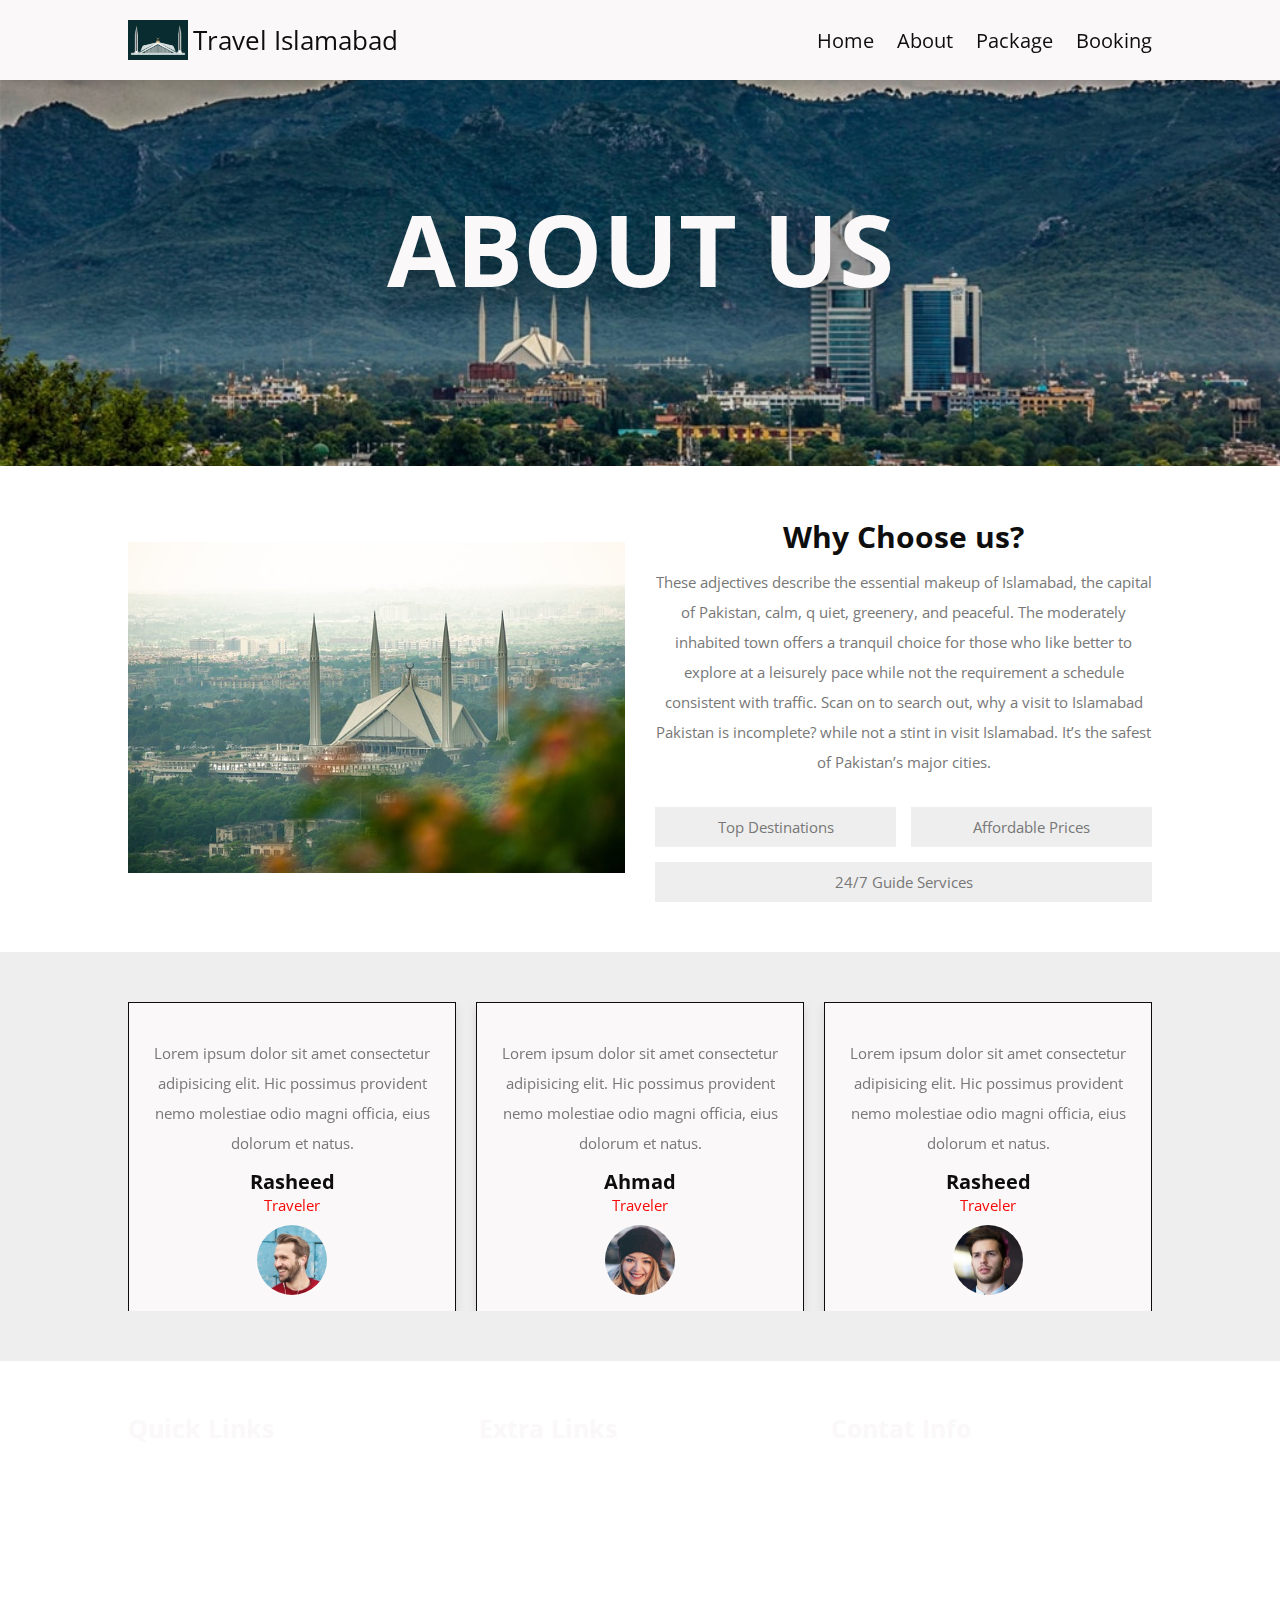
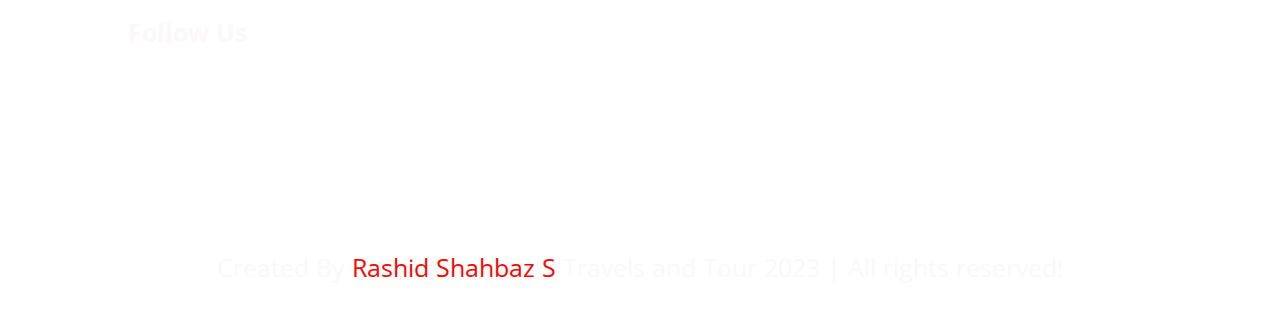
<file: about.html>
<!DOCTYPE html>
<html lang="en">

<head>
    <meta charset="UTF-8">
    <meta http-equiv="X-UA-Compatible" content="IE=edge">
    <meta name="viewport" content="width=device-width, initial-scale=1.0">
    <title>About</title>

    <!-- custom CSS file link -->
    <link rel="stylesheet" href="Travel & Tour.css">

    <!-- custom font awesome cdn link -->
    <link rel="stylesheet" href="https://cdnjs.cloudflare.com/ajax/libs/font-awesome/6.2.1/css/all.min.css"
        integrity="sha512-MV7K8+y+gLIBoVD59lQIYicR65iaqukzvf/nwasF0nqhPay5w/9lJmVM2hMDcnK1OnMGCdVK+iQrJ7lzPJQd1w=="
        crossorigin="anonymous" referrerpolicy="no-referrer" />

    <!-- custom swiper css cdn link -->

    <link rel="stylesheet" href="https://cdn.jsdelivr.net/npm/swiper@9/swiper-bundle.min.css" />
    <link href="
    https://cdn.jsdelivr.net/npm/swiper@9.0.2/swiper-bundle.min.css
    " rel="stylesheet">


</head>

<body>

    <!-- header section start -->
    <section class="header">
        <a href="index.html" class="logo">
            <img src="images/logo.webp" alt="">Travel Islamabad
        </a>

        <nav class="navbar">
            <a href="index.html">Home</a>
            <a href="about.html">About</a>
            <a href="package.html">Package</a>
            <a href="booking.html">Booking</a>
        </nav>
        <div id="menu-btn" class="fas fa-bars">

        </div>
    </section>
    <!-- header section end -->

    <div class="heading" style="background:url(images/header-bg-1.png) no-repeat">
        <h1>About us</h1>
    </div>


    <!-- about Sction start -->
    <section class="about">
        <div class="image">
            <img src="images/about-img.jpg" alt="">
        </div>
        <div class="content">
            <h3>Why Choose us?</h3>
            <p>These adjectives describe the essential makeup of Islamabad, the capital of Pakistan, calm, q
                uiet, greenery, and peaceful. The moderately inhabited town offers a tranquil choice for those who like better to explore at a leisurely pace while not the requirement a schedule consistent with traffic. Scan on to search out, 
                why a visit to Islamabad Pakistan is incomplete? while not a stint in visit Islamabad.
                 It’s the safest of Pakistan’s major cities.</p>
            <div class="icons-container">
                <div class="icons">
                    <i class="fa-solid fa-map"></i>
                    <span>Top Destinations</span>
                </div>
                <div class="icons">
                    <i class="fa-solid fa-hand-holding-dollar"></i>
                    <span>Affordable Prices</span>
                </div>
                <div class="icons">
                    <!-- <i class="fa-solid fa-user-headset"></i> -->
                    <i class="fa-solid fa-headset"></i>
                    <span>24/7 Guide Services</span>
                </div>
            </div>
        </div>
    </section>
    <!-- about Sction end -->

    <!-- reviews section starts  -->

    <!-- Swiper -->
    <section class="reviews">
        <div class="swiper reviews-slider">
            <div class="swiper-wrapper">
                <div class="swiper-slide slide">
                    <div class="stars">
                        <i class="fa-solid fa-star"></i>
                        <i class="fa-solid fa-star"></i>
                        <i class="fa-solid fa-star"></i>
                        <i class="fa-solid fa-star"></i>
                        <i class="fa-regular fa-star"></i>
                    </div>
                    <p>Lorem ipsum dolor sit amet consectetur adipisicing elit. Hic possimus provident nemo molestiae
                        odio magni officia, eius dolorum et natus.</p>
                    <h3>Rasheed</h3>
                    <span>Traveler</span>
                    <img src="images/pic-1.png" alt="">
                </div>
                <div class="swiper-slide slide">
                    <div class="stars">
                        <i class="fa-solid fa-star"></i>
                        <i class="fa-solid fa-star"></i>
                        <i class="fa-solid fa-star"></i>
                        <i class="fa-solid fa-star"></i>
                        <i class="fa-solid fa-star-half-stroke"></i>
                    </div>
                    <p>Lorem ipsum dolor sit amet consectetur adipisicing elit. Hic possimus provident nemo molestiae
                        odio magni officia, eius dolorum et natus.</p>
                    <h3>Ahmad</h3>
                    <span>Traveler</span>
                    <img src="images/pic-2.png" alt="">
                </div>
                <div class="swiper-slide slide">
                    <div class="stars">
                        <i class="fa-solid fa-star"></i>
                        <i class="fa-solid fa-star"></i>
                        <i class="fa-solid fa-star"></i>
                        <i class="fa-solid fa-star"></i>
                        <i class="fa-solid fa-star"></i>
                    </div>
                    <p>Lorem ipsum dolor sit amet consectetur adipisicing elit. Hic possimus provident nemo molestiae
                        odio magni officia, eius dolorum et natus.</p>
                    <h3>Rasheed</h3>
                    <span>Traveler</span>
                    <img src="images/pic-3.png" alt="">
                </div>
                <div class="swiper-slide slide">
                    <div class="stars">
                        <i class="fa-solid fa-star"></i>
                        <i class="fa-solid fa-star"></i>
                        <i class="fa-solid fa-star"></i>
                        <i class="fa-solid fa-star"></i>
                        <i class="fa-solid fa-star-half-stroke"></i>
                    </div>
                    <p>Lorem ipsum dolor sit amet consectetur adipisicing elit. Hic possimus provident nemo molestiae
                        odio magni officia, eius dolorum et natus.</p>
                    <h3>Amir</h3>
                    <span>Traveler</span>
                    <img src="images/pic-4.png" alt="">
                </div>
                <div class="swiper-slide slide">
                    <div class="stars">
                        <i class="fa-solid fa-star"></i>
                        <i class="fa-solid fa-star"></i>
                        <i class="fa-solid fa-star"></i>
                        <i class="fa-solid fa-star"></i>
                        <i class="fa-solid fa-star"></i>
                    </div>
                    <p>Lorem ipsum dolor sit amet consectetur adipisicing elit. Hic possimus provident nemo molestiae
                        odio magni officia, eius dolorum et natus.</p>
                    <h3>Aslam</h3>
                    <span>Traveler</span>
                    <img src="images/pic-5.png" alt="">
                </div>
                <div class="swiper-slide slide">
                    <div class="stars">
                        <i class="fa-solid fa-star"></i>
                        <i class="fa-solid fa-star"></i>
                        <i class="fa-solid fa-star"></i>
                        <i class="fa-solid fa-star"></i>
                        <i class="fa-solid fa-star"></i>
                    </div>
                    <p>Lorem ipsum dolor sit amet consectetur adipisicing elit. Hic possimus provident nemo molestiae
                        odio magni officia, eius dolorum et natus.</p>
                    <h3>Rasheed</h3>
                    <span>Traveler</span>
                    <img src="images/pic-3.png" alt="">
                </div>
                <div class="swiper-slide slide">
                    <div class="stars">
                        <i class="fa-solid fa-star"></i>
                        <i class="fa-solid fa-star"></i>
                        <i class="fa-solid fa-star"></i>
                        <i class="fa-solid fa-star"></i>
                        <i class="fa-solid fa-star-half-stroke"></i>
                    </div>
                    <p>Lorem ipsum dolor sit amet consectetur adipisicing elit. Hic possimus provident nemo molestiae
                        odio magni officia, eius dolorum et natus.</p>
                    <h3>Asim</h3>
                    <span>Traveler</span>
                    <img src="images/pic-6.png" alt="">
                </div>
            </div>
            <div class="swiper-pagination"></div>
        </div>
    </section>




    <!-- footer Section start -->
    <section class="footer">
        <div class="box-container">
            <div class="box">
                <h3>Quick Links</h3>
                <a href="index.html"><i class="fa-solid fa-angles-right"></i>Home</a>
                <a href="about.html"><i class="fa-solid fa-angles-right"></i>About</a>
                <a href="package.html"><i class="fa-solid fa-angles-right"></i>Package</a>
                <a href="booking.html"><i class="fa-solid fa-angles-right"></i>Booking</a>
            </div>
            <div class="box">
                <h3>Extra Links</h3>
                <a href="#"><i class="fa-solid fa-angles-right"></i>Ask Quesions</a>
                <a href="#"><i class="fa-solid fa-angles-right"></i>About Us</a>
                <a href="#"><i class="fa-solid fa-angles-right"></i>Privacy Ploicy</a>
                <a href="#"><i class="fa-solid fa-angles-right"></i>Terms of Use</a>
            </div>
            <div class="box">
                <h3>Contat Info</h3>
                <a href="#"><i class="fa-solid fa-phone"></i> +92-3012345678</a>
                <a href="#"><i class="fa-solid fa-phone"></i> +92-3087654321</a>
                <a href="#"><i class="fa-solid fa-envelope"></i> travels@islamabad.com</a>
                <a href="#"><i class="fa-solid fa-location-dot"></i> Islamabad, Pakistan - 44000</a>
            </div>
            <div class="box">
                <h3>Follow Us</h3>
                <a href="#"><i class="fa-brands fa-facebook"></i> Facebook</a>
                <a href="#"><i class="fa-brands fa-square-twitter"></i> Twitter</a>
                <a href="#"><i class="fa-brands fa-linkedin"></i> Linkedin</a>
                <a href="#"><i class="fa-brands fa-square-instagram"></i> Instagram</a>
            </div>
        </div>

        <div class="credit">
            Created By <span>Rashid Shahbaz S</span> <i class="fa-regular fa-copyright"></i> Travels and Tour 2023
            | All rights reserved!
        </div>
    </section>
    <!-- footer Section end -->

    <!-- custom swiper javascript cdn link -->
    <script src="https://cdn.jsdelivr.net/npm/swiper@9/swiper-bundle.min.js"></script>

    <!-- custom javascript file link -->
    <script src="Travel & Tour.js"></script>


</body>

</html>
</file>
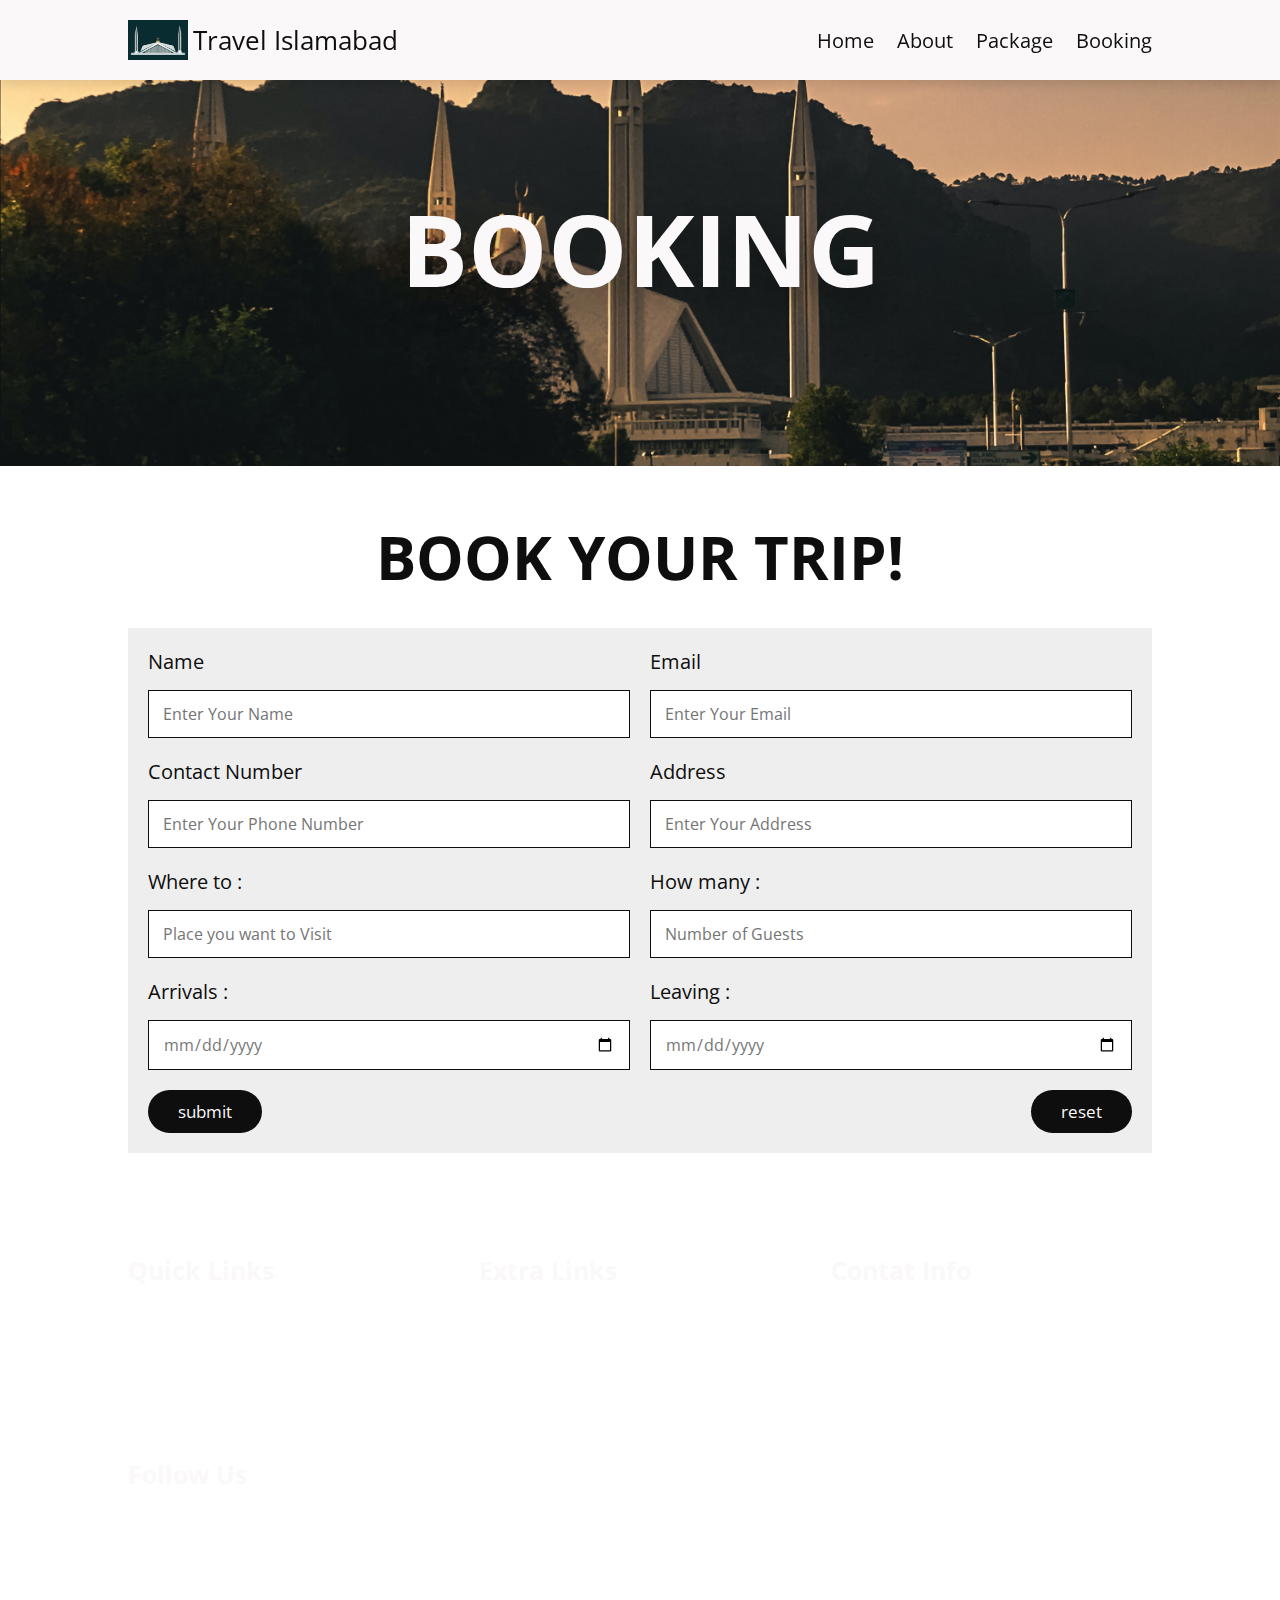
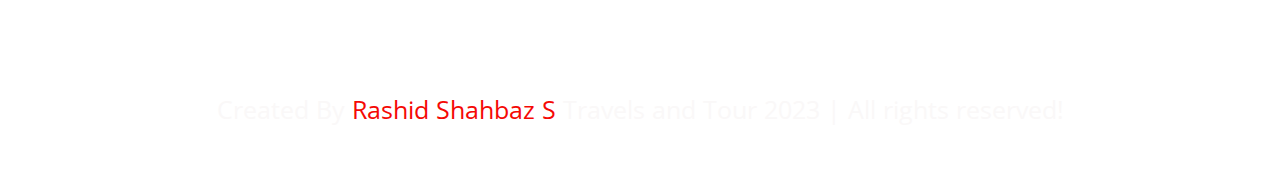
<file: booking.html>
<!DOCTYPE html>
<html lang="en">
<head>
    <meta charset="UTF-8">
    <meta http-equiv="X-UA-Compatible" content="IE=edge">
    <meta name="viewport" content="width=device-width, initial-scale=1.0">
    <title>Booking</title>

    <!-- custom CSS file link -->
    <link rel="stylesheet" href="Travel & Tour.css">

    <!-- custom font awesome cdn link -->
    <link rel="stylesheet" href="https://cdnjs.cloudflare.com/ajax/libs/font-awesome/6.2.1/css/all.min.css" integrity="sha512-MV7K8+y+gLIBoVD59lQIYicR65iaqukzvf/nwasF0nqhPay5w/9lJmVM2hMDcnK1OnMGCdVK+iQrJ7lzPJQd1w==" crossorigin="anonymous" referrerpolicy="no-referrer" />

    <!-- custom swiper css cdn link -->
    <link rel="stylesheet" href="https://cdn.jsdelivr.net/npm/swiper@8/swiper-bundle.min.css"/>
    

</head>
<body>
   
    <!-- header section start -->
    <section class="header">
        <a href="index.html" class="logo">
            <img src="images/logo.webp" alt="">Travel Islamabad
        </a>
        <nav class="navbar">
            <a href="index.html">Home</a>
            <a href="about.html">About</a>
            <a href="package.html">Package</a>
            <a href="booking.html">Booking</a>
        </nav>
        <div id="menu-btn" class="fas fa-bars">

        </div>
    </section>
    <!-- header section end -->

    <div class="heading" style="background:url(images/header-bg-3.jpg) no-repeat">
        <h1>Booking</h1>
    </div>

    <!-- booking section start -->
    <section class="booking">
        <h1 class="heading-title">Book Your Trip!</h1>
        <form action="book_form.html" method="POST" class="book-form">
            <div class="flex">
                <div class="inputBox">
                    <span>Name</span>
                    <input type="text" name="name" id="" placeholder="Enter Your Name">
                </div>
                <div class="inputBox">
                    <span>Email</span>
                    <input type="email" name="email" id="" placeholder="Enter Your Email">
                </div>
                <div class="inputBox">
                    <span>Contact Number</span>
                    <input type="number" name="phone" id="" placeholder="Enter Your Phone Number">
                </div>
                <div class="inputBox">
                    <span>Address</span>
                    <input type="text" name="address" id="" placeholder="Enter Your Address">
                </div>
                <div class="inputBox">
                    <span>Where to :</span>
                    <input type="text" name="location" id="" placeholder="Place you want to Visit">
                </div>
                <div class="inputBox">
                    <span>How many :</span>
                    <input type="number" name="guests" id="" placeholder="Number of Guests">
                </div>
                <div class="inputBox">
                    <span>Arrivals :</span>
                    <input type="date" name="arrivals" id="">
                </div>
                <div class="inputBox">
                    <span>Leaving :</span>
                    <input type="date" name="leaving" id="">
                </div>
            </div>
            <div class="formBtn">
                <input type="submit" value="submit" class="btn" name="submit" >
                <input type="reset" value="reset" class="btn">
            </div>
        </form>
    </section>
    <!-- booking section end -->



    <!-- footer Section start -->
    <section class="footer">
        <div class="box-container">
            <div class="box">
                <h3>Quick Links</h3>
                <a href="index.html"><i class="fa-solid fa-angles-right"></i>Home</a>
                <a href="about.html"><i class="fa-solid fa-angles-right"></i>About</a>
                <a href="package.html"><i class="fa-solid fa-angles-right"></i>Package</a>
                <a href="booking.html"><i class="fa-solid fa-angles-right"></i>Booking</a>
            </div>
            <div class="box">
                <h3>Extra Links</h3>
                <a href="#"><i class="fa-solid fa-angles-right"></i>Ask Quesions</a>
                <a href="#"><i class="fa-solid fa-angles-right"></i>About Us</a>
                <a href="#"><i class="fa-solid fa-angles-right"></i>Privacy Ploicy</a>
                <a href="#"><i class="fa-solid fa-angles-right"></i>Terms of Use</a>
            </div>
            <div class="box">
                <h3>Contat Info</h3>
                <a href="#"><i class="fa-solid fa-phone"></i> +92-3012345678</a>
                <a href="#"><i class="fa-solid fa-phone"></i> +92-3087654321</a>
                <a href="#"><i class="fa-solid fa-envelope"></i> travels@islamabad.com</a>
                <a href="#"><i class="fa-solid fa-location-dot"></i> Islamabad, Pakistan - 44000</a>
            </div>
            <div class="box">
                <h3>Follow Us</h3>
                <a href="#"><i class="fa-brands fa-facebook"></i> Facebook</a>
                <a href="#"><i class="fa-brands fa-square-twitter"></i> Twitter</a>
                <a href="#"><i class="fa-brands fa-linkedin"></i> Linkedin</a>
                <a href="#"><i class="fa-brands fa-square-instagram"></i> Instagram</a>
            </div>
        </div>

        <div class="credit">
            Created By <span>Rashid Shahbaz S</span> <i class="fa-regular fa-copyright"></i> Travels and Tour 2023
            | All rights reserved!
        </div>
    </section>
    <!-- footer Section end -->


    <!-- custom javascript file link -->
    <script src="Travel & Tour.js"></script>

    <!-- custom swiper javascript cdn link -->
    <script src="https://cdn.jsdelivr.net/npm/swiper@8/swiper-bundle.min.js"></script>

</body>
</html>
</file>
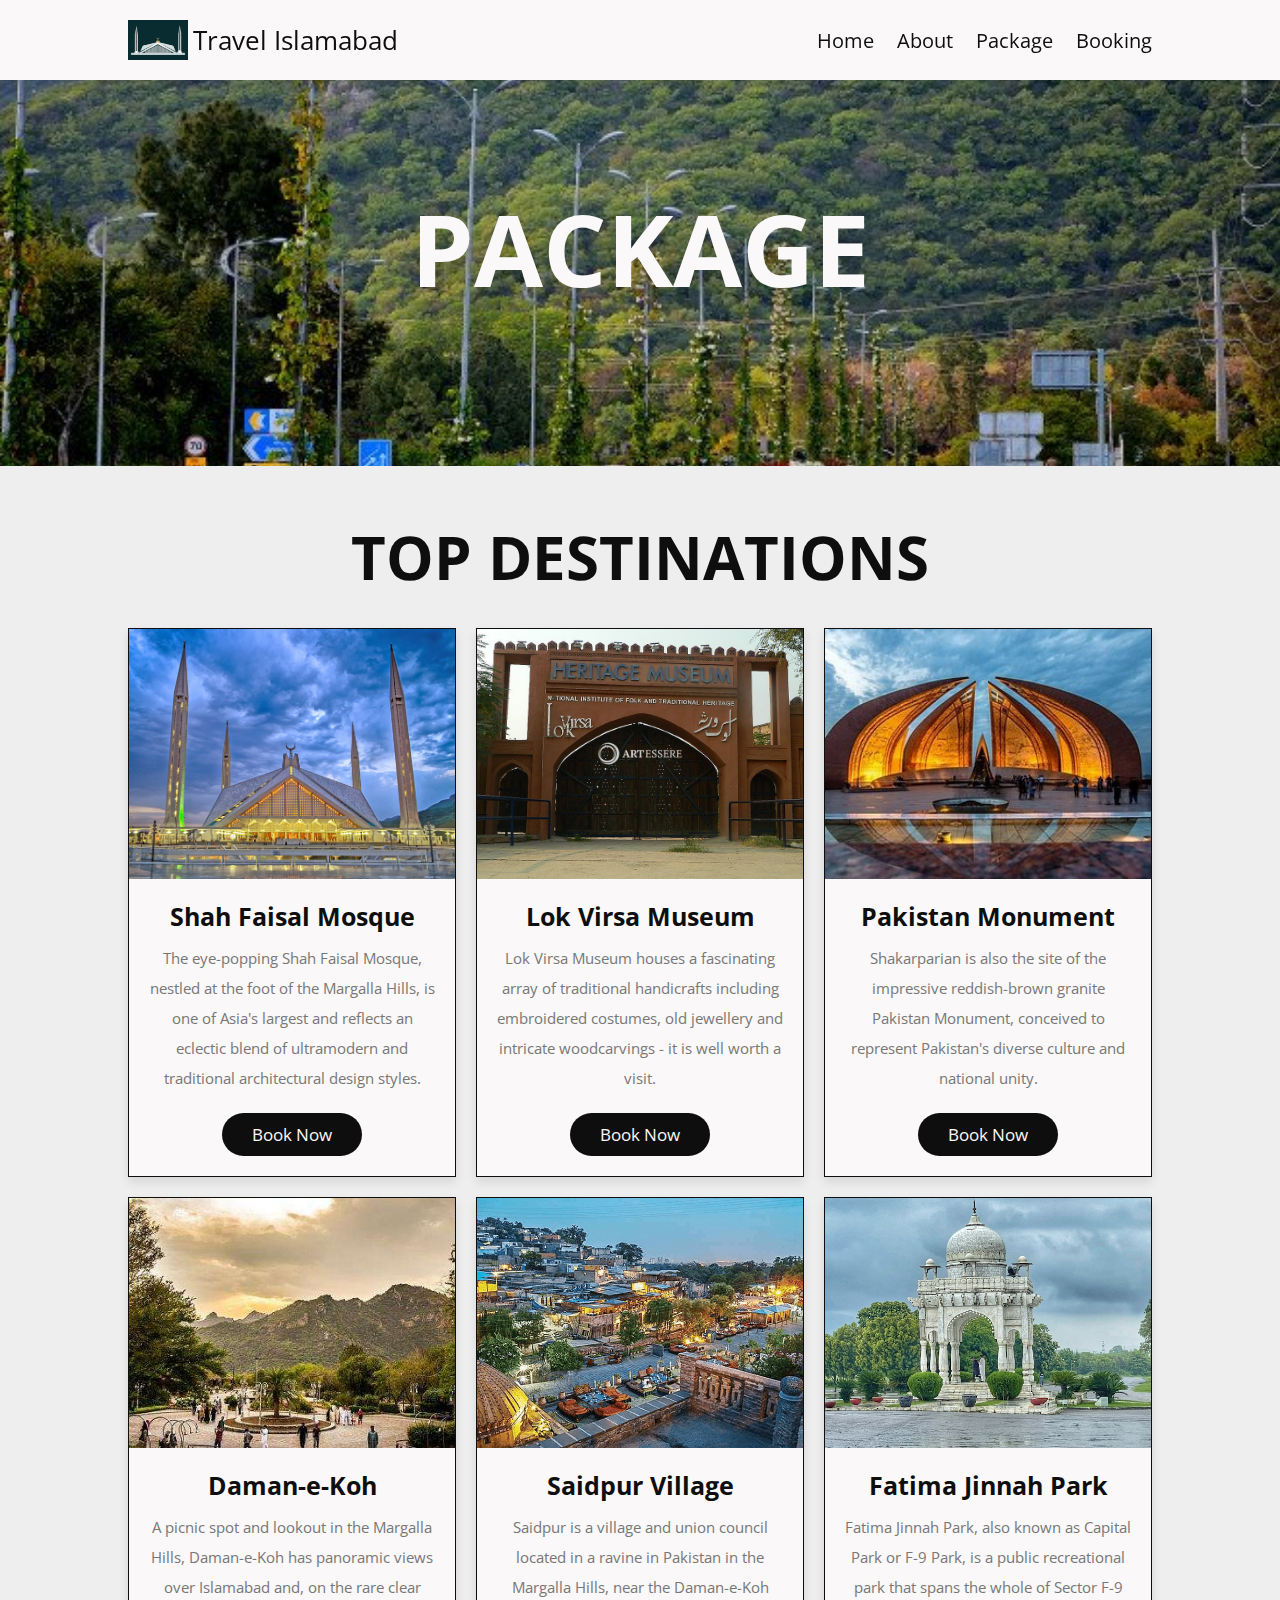
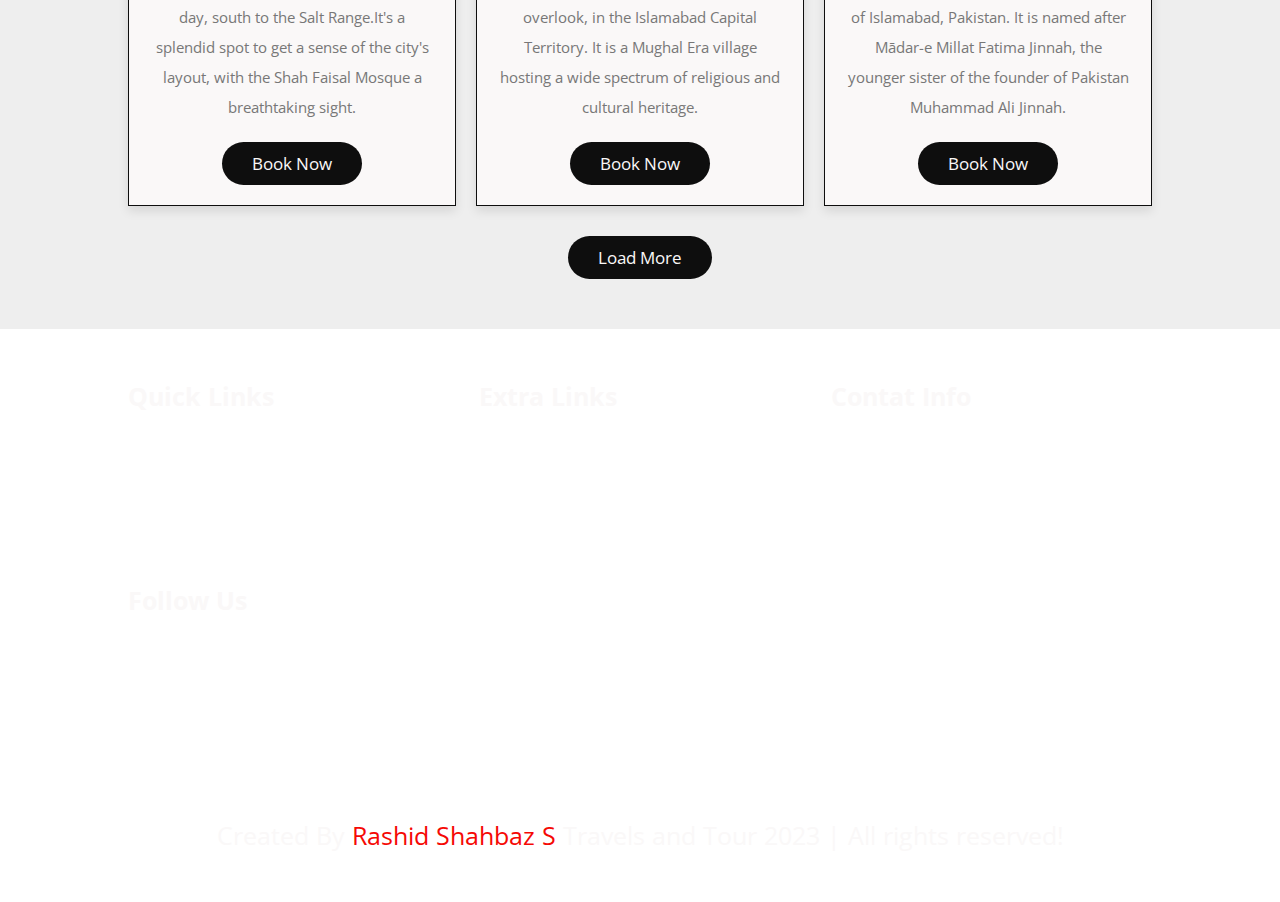
<file: package.html>
<!DOCTYPE html>
<html lang="en">
<head>
    <meta charset="UTF-8">
    <meta http-equiv="X-UA-Compatible" content="IE=edge">
    <meta name="viewport" content="width=device-width, initial-scale=1.0">
    <title>Package</title>

    <!-- custom CSS file link -->
    <link rel="stylesheet" href="Travel & Tour.css">

    <!-- custom font awesome cdn link -->
    <link rel="stylesheet" href="https://cdnjs.cloudflare.com/ajax/libs/font-awesome/6.2.1/css/all.min.css" integrity="sha512-MV7K8+y+gLIBoVD59lQIYicR65iaqukzvf/nwasF0nqhPay5w/9lJmVM2hMDcnK1OnMGCdVK+iQrJ7lzPJQd1w==" crossorigin="anonymous" referrerpolicy="no-referrer" />

    <!-- custom swiper css cdn link -->
    <link rel="stylesheet" href="https://cdn.jsdelivr.net/npm/swiper@8/swiper-bundle.min.css"/>
    

</head>
<body>
   
    <!-- header section start -->
    <section class="header">
        <a href="index.html" class="logo">
            <img src="images/logo.webp" alt="">Travel Islamabad
        </a>
        <nav class="navbar">
            <a href="index.html">Home</a>
            <a href="about.html">About</a>
            <a href="package.html">Package</a>
            <a href="booking.html">Booking</a>
        </nav>
        <div id="menu-btn" class="fas fa-bars">

        </div>
    </section>
    <!-- header section end -->

    <!-- <div class="heading-package">
        <h1>Package</h1>
    </div> -->
    <div class="heading" style="background:url(images/header-bg-2.png) no-repeat">
        <h1>Package</h1>
    </div>

    <!-- package section start -->
    <section class="packages">
        <h1 class="heading-title">Top Destinations</h1>
        <div class="box-container">
            <div class="box">
                <div class="image">
                    <img src="images/img-1.jpg" alt="">
                </div>
                <div class="content">
                    <h3>Shah Faisal Mosque</h3>
                    <p>The eye-popping Shah Faisal Mosque, nestled at the foot of the Margalla Hills, is one of Asia's largest and reflects an eclectic blend of ultramodern and traditional architectural design styles. </p>
                    <!-- https://www.lonelyplanet.com/pakistan/islamabad-and-rawalpindi/attractions/shah-faisal-mosque/a/poi-sig/464356/357196 -->
                    <a href="booking.html" class="btn"> Book Now</a>
                </div>
            </div>
            <div class="box">
                <div class="image">
                    <img src="images/img-2.jpg" alt="">
                </div>
                <div class="content">
                    <h3>Lok Virsa  Museum</h3>
                    <p>Lok Virsa Museum houses a fascinating array of traditional handicrafts including embroidered costumes, old jewellery and intricate woodcarvings - it is well worth a visit.</p>
                    <a href="booking.html" class="btn"> Book Now</a>
                </div>
            </div>
            <div class="box">
                <div class="image">
                    <img src="images/img-3.jpg" alt="">
                </div>
                <div class="content">
                    <h3>Pakistan Monument</h3>
                    <p>Shakarparian is also the site of the impressive reddish-brown granite Pakistan Monument, conceived to represent Pakistan's diverse culture and national unity.</p>
                    <a href="booking.html" class="btn"> Book Now</a>
                </div>
            </div>
            <div class="box">
                <div class="image">
                    <img src="images/img-4.jpg" alt="">
                </div>
                <div class="content">
                    <h3>Daman-e-Koh</h3>
                    <p> A picnic spot and lookout in the Margalla Hills, Daman-e-Koh has panoramic views over Islamabad and, on the rare clear day, south to the Salt Range.It's a splendid spot to get a sense of the city's layout, with the Shah Faisal Mosque a breathtaking sight.</p>
                    <a href="booking.html" class="btn"> Book Now</a>
                </div>
            </div>
            <div class="box">
                <div class="image">
                    <img src="images/img-5.jpg" alt="">
                </div>
                <div class="content">
                    <h3>Saidpur Village</h3>
                    <p>Saidpur is a village and union council located in a ravine in Pakistan in the Margalla Hills, near the Daman-e-Koh overlook, in the Islamabad Capital Territory. It is a Mughal Era village hosting a wide spectrum of religious and cultural heritage.</p>
                    <a href="booking.html" class="btn"> Book Now</a>
                </div>
            </div>
            <div class="box">
                <div class="image">
                    <img src="images/img-6.jpg" alt="">
                </div>
                <div class="content">
                    <h3>Fatima Jinnah Park</h3>
                    <p>Fatima Jinnah Park, also known as Capital Park or F-9 Park, is a public recreational park that spans the whole of Sector F-9 of Islamabad, Pakistan. It is named after Mādar-e Millat Fatima Jinnah, the younger sister of the founder of Pakistan Muhammad Ali Jinnah.</p>
                    <a href="booking.html" class="btn"> Book Now</a>
                </div>
            </div>
            <div class="box">
                <div class="image">
                    <img src="images/img-7.jpg" alt="">
                </div>
                <div class="content">
                    <h3>Lake View Park</h3>
                    <p>Lake View Park is a wildlife park, amusement park and adventure park located near Malpur village at the edge of Rawal lake in Islamabad, Pakistan. It runs under the administration of Capital Development Authority. The park contains the third-largest walk-in bird aviary in the world, which was inaugurated in 2013.</p>
                    <a href="booking.html" class="btn"> Book Now</a>
                </div>
            </div>
            <div class="box">
                <div class="image">
                    <img src="images/img-8.jpg" alt="">
                </div>
                <div class="content">
                    <h3>Margala Hills</h3>
                    <p>The Margalla Hills are a hill range within the Margalla Hills National Park on the northern edge of Islamabad Capital Territory, Pakistan, just south of Haripur District, Khyber Pakhtunkhwa. They are part of the Himalayan foothills.Tree-covered mountains with waterfalls, hiking trails & wildlife from black partridges to wild boar. </p>
                    <a href="booking.html" class="btn"> Book Now</a>
                </div>
            </div>
            <div class="box">
                <div class="image">
                    <img src="images/img-9.jpg" alt="">
                </div>
                <div class="content">
                    <h3>The Centaurus Mall</h3>
                    <p>The Centaurus is a mixed use real estate development in the city of Islamabad, Pakistan. The project includes a 36-floor hotel, three 23-floor residential and office towers and a four-floor shopping mall. Sleek, upmarket retail complex with 300+ stores & a food court, plus a cinema & amusement park.</p>
                    <a href="booking.html" class="btn"> Book Now</a>
                </div>
            </div>
            <div class="box">
                <div class="image">
                    <img src="images/img-10.jpg" alt="">
                </div>
                <div class="content">
                    <h3>Adventure & Tour</h3>
                    <p>Lorem ipsum dolor, sit amet consectetur adipisicing elit. Deleniti corporis provident commodi nisi, autem veniam laborum placeat? Quae voluptas nulla excepturi quis praesentium debitis dicta.</p>
                    <a href="booking.html" class="btn"> Book Now</a>
                </div>
            </div>
            <div class="box">
                <div class="image">
                    <img src="images/img-11.jpg" alt="">
                </div>
                <div class="content">
                    <h3>Adventure & Tour</h3>
                    <p>Lorem ipsum dolor, sit amet consectetur adipisicing elit. Deleniti corporis provident commodi nisi, autem veniam laborum placeat? Quae voluptas nulla excepturi quis praesentium debitis dicta.</p>
                    <a href="booking.html" class="btn"> Book Now</a>
                </div>
            </div>
            <div class="box">
                <div class="image">
                    <img src="images/img-12.jpg" alt="">
                </div>
                <div class="content">
                    <h3>Adventure & Tour</h3>
                    <p>Lorem ipsum dolor, sit amet consectetur adipisicing elit. Deleniti corporis provident commodi nisi, autem veniam laborum placeat? Quae voluptas nulla excepturi quis praesentium debitis dicta.</p>
                    <a href="booking.html" class="btn"> Book Now</a>
                </div>
            </div>
        </div>
        <div class="load-more"><span class="btn">Load More</span></div>
    </section>
    <!-- package section end -->



    <!-- footer Section start -->
    <section class="footer">
        <div class="box-container">
            <div class="box">
                <h3>Quick Links</h3>
                <a href="index.html"><i class="fa-solid fa-angles-right"></i>Home</a>
                <a href="about.html"><i class="fa-solid fa-angles-right"></i>About</a>
                <a href="package.html"><i class="fa-solid fa-angles-right"></i>Package</a>
                <a href="booking.html"><i class="fa-solid fa-angles-right"></i>Booking</a>
            </div>
            <div class="box">
                <h3>Extra Links</h3>
                <a href="#"><i class="fa-solid fa-angles-right"></i>Ask Quesions</a>
                <a href="#"><i class="fa-solid fa-angles-right"></i>About Us</a>
                <a href="#"><i class="fa-solid fa-angles-right"></i>Privacy Ploicy</a>
                <a href="#"><i class="fa-solid fa-angles-right"></i>Terms of Use</a>
            </div>
            <div class="box">
                <h3>Contat Info</h3>
                <a href="#"><i class="fa-solid fa-phone"></i> +92-3012345678</a>
                <a href="#"><i class="fa-solid fa-phone"></i> +92-3087654321</a>
                <a href="#"><i class="fa-solid fa-envelope"></i> travels@islamabad.com</a>
                <a href="#"><i class="fa-solid fa-location-dot"></i> Islamabad, Pakistan - 44000</a>
            </div>
            <div class="box">
                <h3>Follow Us</h3>
                <a href="#"><i class="fa-brands fa-facebook"></i> Facebook</a>
                <a href="#"><i class="fa-brands fa-square-twitter"></i> Twitter</a>
                <a href="#"><i class="fa-brands fa-linkedin"></i> Linkedin</a>
                <a href="#"><i class="fa-brands fa-square-instagram"></i> Instagram</a>
            </div>
        </div>

        <div class="credit">
            Created By <span>Rashid Shahbaz S</span> <i class="fa-regular fa-copyright"></i> Travels and Tour 2023
            | All rights reserved!
        </div>
    </section>
    <!-- footer Section end -->

    
    <!-- custom swiper javascript cdn link -->
    <script src="https://cdn.jsdelivr.net/npm/swiper@8/swiper-bundle.min.js"></script>
    
        <!-- custom javascript file link -->
        <script src="Travel & Tour.js"></script>

</body>
</html>
</file>
<file: Travel & Tour.css>
@import url('https://fonts.googleapis.com/css2?family=Anton&family=Kanit&family=Open+Sans:ital,wght@1,600&family=Source+Code+Pro:wght@200&family=Source+Sans+Pro:wght@200&display=swap');
        /* i */
:root{
    --main-color: #f50905;
    --bg-color: #db4d2a;
    --black:rgb(14, 14, 14);
    --white:rgb(250, 248, 248);
    --light-black:#777;
    --light-white:#fff9;
    --dark-bg:rgba(0,0,0,.7);
    --light-bg:#eee;
    --border: 0.1rem solid var(--black);
    --box-shadow:0 0.5rem 1rem rgba(0,0,0,.1);
    --text-shadow:0 1.5rem 3rem rgba(0,0,0,.3);
    --swiper-navigation-color: #080807;
    --swiper-pagination-color: #080807;

    

}
        /* ii */
*{
    font-family: 'Open Sans', sans-serif;
    margin: 0;
    padding: 0;
    box-sizing: border-box;
    outline: none;
    text-decoration: none;
    border: none;
}
        /* iii */
html{
    font-size: 62.5%;
    overflow-x: hidden;

}
html::-webkit-scrollbar{
    width: 1rem;
}
html::-webkit-scrollbar-track{
    background-color: var(--white);
}
html::-webkit-scrollbar-thumb{
    background-color: var(--main-color);
}

section{
    padding: 5rem 10%;
}

/* for slider animation start */
@keyframes fadeIn{
    0%{
        transform: scale(0.5);
        opacity: 0;
    }
}
/* for slider animation end */

.heading{
    background-size: cover !important;
    background-position: center !important;
    padding-top: 10rem;
    padding-bottom:15rem;
    display: flex;
    align-items: center;
    justify-content: center;
 }
 
 .heading h1{
    font-size: 10rem;
    text-transform: uppercase;
    color:var(--white);
    text-shadow: var(--text-shadow);
 }

.heading-title{
    text-align: center;
    margin-bottom: 3rem;
    font-size: 6rem;
    text-transform: uppercase;
    color: var(--black);
}
.btn{
    display: inline-block;
    background: var(--black);
    margin-top: 1rem;
    color: var(--white);
    font-size: 1.7rem;
    padding: 1rem 3rem;
    cursor: pointer;
    border-radius: 5rem;
}
.btn:hover{
    background: var(--main-color);
}

        /* iv */
/* <!-- header section start --> */
/* section{
    padding: 5rem 10%;
} */

.header{
    position: sticky;
    top: 0;
    left: 0;
    right: 0;
    background-color: var(--white);
    display: flex;
    align-items: center;
    justify-content: space-between;
    /* justify-content: space-around; */
    padding-top: 2rem;
    padding-bottom: 2rem;
    box-shadow: var(--box-shadow);
    z-index: 2;
    
}
.header .logo{
    display: flex;
    font-size: 2.6rem;
    color: var(--black);
    justify-content: center;
    align-items: center;
}
.header .logo img{
    width: 60px;
    height: 40px;
    margin-right: 5px;
}
.header .navbar a{
    font-size: 2rem;
    margin-left: 2rem;
    color: var(--black);
}
.header .navbar a:hover{
    color: var(--main-color);
}
#menu-btn{
    font-size: 2.3rem;
    cursor: pointer;
    color: var(--black);
    display: none;
}
/* <!-- header section end --> */



.home{
    padding: 0;
}
.home .slide{
    text-align: center;
    display: flex;
    align-items: center;
    justify-content: center;
    padding: 2rem;
    background-position:center !important ;
    background-size: cover !important;
    min-height: 60rem;
}
.home .slide .content{
    width: 85rem;
    display: none;
}
.home .swiper-slide-active .content{
    display: inline-block
}
.home .slide .content span{
    display: block;
    font-size: 2.2rem;
    columns: var(--light-white);
    padding-bottom: 1rem;

    /* for slider animation */
    animation: fadeIn 0.2s linear backwards 0.2s;
}
.home .slide .content h3{
    font-size: 6vw;
    color: var(--white);
    text-transform: uppercase;
    line-height: 1;
    text-shadow: var(--text-shadow);
    padding: 1rem 0;

    /* for slider animation */
    animation: fadeIn 0.2s linear backwards 0.4s;
}


/* for slider animation  start*/
.home .slide .content .btn{
    animation: fadeIn 0.2s linear backwards 0.6s;
}
.swiper-button-next, .swiper-rtl .swiper-button-prev,
.swiper-css-mode>.swiper-wrapper>.swiper-slide,
.swiper-button-prev, .swiper-rtl .swiper-button-next  {
    color: white !important;
}
/* for slider animation  end*/


/* home section end */


    /* vi */
/* About us page start */
/* .heading{
    background-size: cover !important;
    background-position: center !important;
    padding-top: 10rem;
    padding-bottom:15rem;
    display: flex;
    align-items: center;
    justify-content: center;
 }
 
 .heading h1{
    font-size: 10rem;
    text-transform: uppercase;
    color:var(--white);
    text-shadow: var(--text-shadow);
 } */
.heading-about{
    background: url(images/header-bg-1.png) no-repeat;
}
.about{
    display: flex;
    align-items: center;
    flex-wrap: wrap;
    gap:3rem;
 }
 
 .about .image{
    flex:1 1 41rem;
 }
 
 .about .image img{
    width: 100%;
 }
 
 .about .content{
    flex:1 1 41rem;
    text-align: center;
 }
 
 .about .content h3{
    font-size: 3rem;
    color:var(--black);
 }
 
 .about .content p{
    font-size: 1.5rem;
    color:var(--light-black);
    line-height: 2;
    padding:1rem 0;
 }
 
 .about .content .icons-container{
    margin-top: 2rem;
    display: flex;
    flex-wrap: wrap;
    gap:1.5rem;
    align-items: flex-end;
 }
 
 .about .content .icons-container .icons{
    background: var(--light-bg);
    padding:1rem;
    flex:1 1 16rem;
 }
 
 .about .content .icons-container .icons i{
    font-size: 4rem;
    margin-bottom: 2rem;
    color:var(--main-color);
 }
 
 .about .content .icons-container .icons span{
    font-size: 1.5rem;
    color:var(--light-black);
    display:block;
 }

 /* <!-- reviews section starts  --> */
 .reviews{
    background: var(--light-bg);
 }
 
 .reviews .slide{
    padding:2rem;
    border:var(--border);
    background: var(--white);
    text-align: center;
    box-shadow: var(--box-shadow);
    user-select: none;
 }
 
 .reviews .slide .stars{
    padding-bottom: .5rem;
 }
 
 .reviews .slide .stars i{
    font-size: 1.7rem;
    color:var(--main-color);
 }
 
 .reviews .slide p{
    font-size: 1.5rem;
    color:var(--light-black);
    line-height: 2;
    padding:1rem 0;
 }
 
 .reviews .slide h3{
    font-size: 2rem;
    color:var(--black);
 }
 
 .reviews .slide span{
    font-size: 1.5rem;
    color:var(--main-color);
    display: block;
 }
 
 .reviews .slide img{
    height: 7rem;
    width: 7rem;
    border-radius: 50%;
    margin-top: 1rem;
 }
  /* <!-- reviews section end  --> */
 
/* About us page end */



/* Package page start */
.heading-package{
    background: url(images/header-bg-2.png) no-repeat;
}
.packages{
    background: var(--light-bg);
 }
 
.packages .box-container{
    display: grid;
    grid-template-columns: repeat(auto-fit, minmax(30rem, 1fr));
    gap: 2rem;
 }
 
.packages .box-container .box{
    border:var(--border);
    box-shadow: var(--box-shadow);
    background: var(--white);
    display: none;
 }
 .packages .box-container .box:nth-child(1),
 .packages .box-container .box:nth-child(2),
 .packages .box-container .box:nth-child(3),
 .packages .box-container .box:nth-child(4),
 .packages .box-container .box:nth-child(5),
 .packages .box-container .box:nth-child(6){
    display: inline-block;
 }
 
.packages .box-container .box:hover .image img{
    transform: scale(1.1);
 }
 
.packages .box-container .box .image{
    height: 25rem;
    overflow: hidden;
 }
 
.packages .box-container .box .image img{
    height: 100%;
    width: 100%;
    object-fit: cover;
    transition: .2s linear;
 }
 
.packages .box-container .box .content{
    padding:2rem;
    text-align: center;
 }
 
.packages .box-container .box .content h3{
    font-size: 2.5rem;
    color:var(--black);
 }
 
.packages .box-container .box .content p{
    font-size: 1.5rem;
    color:var(--light-black);
    line-height: 2;
    padding:1rem 0;
 }
 
.packages .load-more{
    text-align: center;
    margin-top: 2rem;
 }
/* Package page end */


/* Booking page start */
.heading-booking{
    background: url(images/header-bg-3.png) no-repeat;
}
.booking .book-form{
    padding: 2rem;
    background: var(--light-bg);
}
.booking .book-form .flex{
    display: flex;
    flex-wrap: wrap;
    gap: 2rem;
}
.booking .book-form .flex .inputBox{
    flex: 1 1 41rem;
}
.booking .book-form .flex .inputBox input{
    width: 100%;
    padding: 1.2rem 1.4rem;
    font-size: 1.6rem;
    color: var(--light-black);
    text-transform: none;
    margin-top: 1.5rem;
    border: var(--border);
}
.booking .book-form .flex .inputBox input:focus{
    background: var(--black);
    color: var(--white);
}
.booking .book-form .flex .inputBox input:focus::placeholder{
    color: var(--light-white);
}
.booking .book-form .flex .inputBox span{
    font-size: 2rem;
    color: var(--black);
}
.booking .book-form .formBtn{
    display: flex;
    justify-content: space-between;
    margin-top: 1rem;
}
/* Booking page end */


        /* vii */
/* services Section start */
/* .heading-title{
    text-align: center;
    margin-bottom: 3rem;
    font-size: 6rem;
    text-transform: uppercase;
    color: var(--black);
} */
.services .box-container{
    display: grid;
    grid-template-columns: repeat(auto-fit,minmax(16rem,1fr));
    gap: 1.5rem;
}
.services .box-container .box{
    padding: 3rem 2rem;
    text-align: center;
    background: var(--bg-color);
    cursor: pointer;
}
.services .box-container .box:hover{
    background: var(--black);
}
.services .box-container .box img{
    height: 8rem;
    
}
.services .box-container .box h3{
    color: var(--white);
    font-size: 1.7rem;
    padding-top: 1rem;
}
/* services Section end */


/* home-about us section start */
.home-about{
    display: flex;
    align-items: center;
    flex-wrap: wrap;
  
}
.home-about .image{
    flex:1 1 41rem;
 }
 
 .home-about .image img{
    width: 100%;
 } 
.home-about .content{
    flex: 1 1 40rem;
    padding: 3rem;
    background: var(--light-bg);
}
.home-about .content h3{
    font-size: 3rem;
    color: var((--black));
}
.home-about .content p{
    font-size: 1.5rem;
    color: var((--black));
}
/* home-about us section end */


/* home-package section start */
.home-packages{
    background: var(--light-bg);
 }
 
 .home-packages .box-container{
    display: grid;
    grid-template-columns: repeat(auto-fit, minmax(30rem, 1fr));
    gap: 2rem;
 }
 
 .home-packages .box-container .box{
    border:var(--border);
    box-shadow: var(--box-shadow);
    background: var(--white);
 }
 
 .home-packages .box-container .box:hover .image img{
    transform: scale(1.1);
 }
 
 .home-packages .box-container .box .image{
    height: 25rem;
    overflow: hidden;
 }
 
 .home-packages .box-container .box .image img{
    height: 100%;
    width: 100%;
    object-fit: cover;
    transition: .2s linear;
 }
 
 .home-packages .box-container .box .content{
    padding:2rem;
    text-align: center;
 }
 
 .home-packages .box-container .box .content h3{
    font-size: 2.5rem;
    color:var(--black);
 }
 
 .home-packages .box-container .box .content p{
    font-size: 1.5rem;
    color:var(--light-black);
    line-height: 2;
    padding:1rem 0;
 }
 
 .home-packages .load-more{
    text-align: center;
    margin-top: 2rem;
 }
 
 .home-offer{
    text-align: center;
 }
 
 .home-offer .content{
    max-width:70rem;
    margin:0 auto;
 }
 
 .home-offer .content h3{
    font-size: 3.5rem;
    text-transform: uppercase;
    color:var(--black);
 }
 
 .home-offer .content p{
    font-size: 1.5rem;
    color:var(--light-black);
    line-height: 2;
    padding:1rem 0;
 }
 
/* home-package section end */





        /* v */
/* footer Section start*/
.footer{
    /* background: url(../images/footer-bg.jpg) no-repeat; */
    background: url(images/footer-bg.jpg) no-repeat;
    background-size: cover;
    background-position: center;
    background-attachment:fixed;
 
}
.footer .box-container{
    display: grid;
    grid-template-columns: repeat(auto-fit,minmax(25rem,1fr));
    gap: 3rem;
}
.footer .box-container .box h3{
    color: var(--white);
    font-size: 2.5rem;
    padding-bottom: 2rem; 
}
.footer .box-container .box a{
    color: var(--light-white);
    font-size: 1.5rem;
    padding-bottom: 1rem; 
    display: block;
}
.footer .box-container .box a i{
    color: var(--main-color);
    padding-right: 0.5rem;
    transition: 0.2s linear;
}
.footer .box-container .box a:hover i{
    padding-right: 1.5rem;
}

.footer .credit {
    text-align: center;
    padding-top: 3rem;
    margin-top: 3rem;
    border-top: 0.1rem solid var(--light-white);
    font-size: 2.5rem;
    color: var(--white);
}
.footer .credit  span{
    color: var(--main-color);
}
/* footer Section end*/


        /* vi */
/* <!--  media queries start --> */
@media (max-width:1200px){
    section{
        padding: 3rem 5%;
        
    }
}
@media (max-width:990px){
    section{
        padding: 3rem 5%;
        
    }
    html{
        font-size: 55%;

    }
}
@media (max-width:765px){

   .heading h1{
        font-size: 4rem;
   }

    #menu-btn{
        display: inline-block;
        transition: 0.3s linear;
    }
    #menu-btn.fa-times{
        transform: rotate3d(180deg) ;
    }
    .header .navbar{
        position: absolute;
        top: 100%;
        left: 0;
        right: 0;
        background-color: var(--white);
        border-top: var(--border);
        padding: 2rem;
        clip-path: polygon(0 0, 100% 0, 100% 0, 0 0);
        transition: 0.3s;
    }
    .header .navbar.active{
        clip-path: polygon(0 0, 100% 0, 100% 100%, 0 100%);
    }
    .header .navbar a{
        display: block;
        margin: 2rem;
        text-align: center;
    }
}
@media (max-width:450px){
 
    html{
        font-size: 50%;
    }
    .heading-title{
        font-size: 3rem;
       
    }
}
/* <!--media end --> */
</file>
